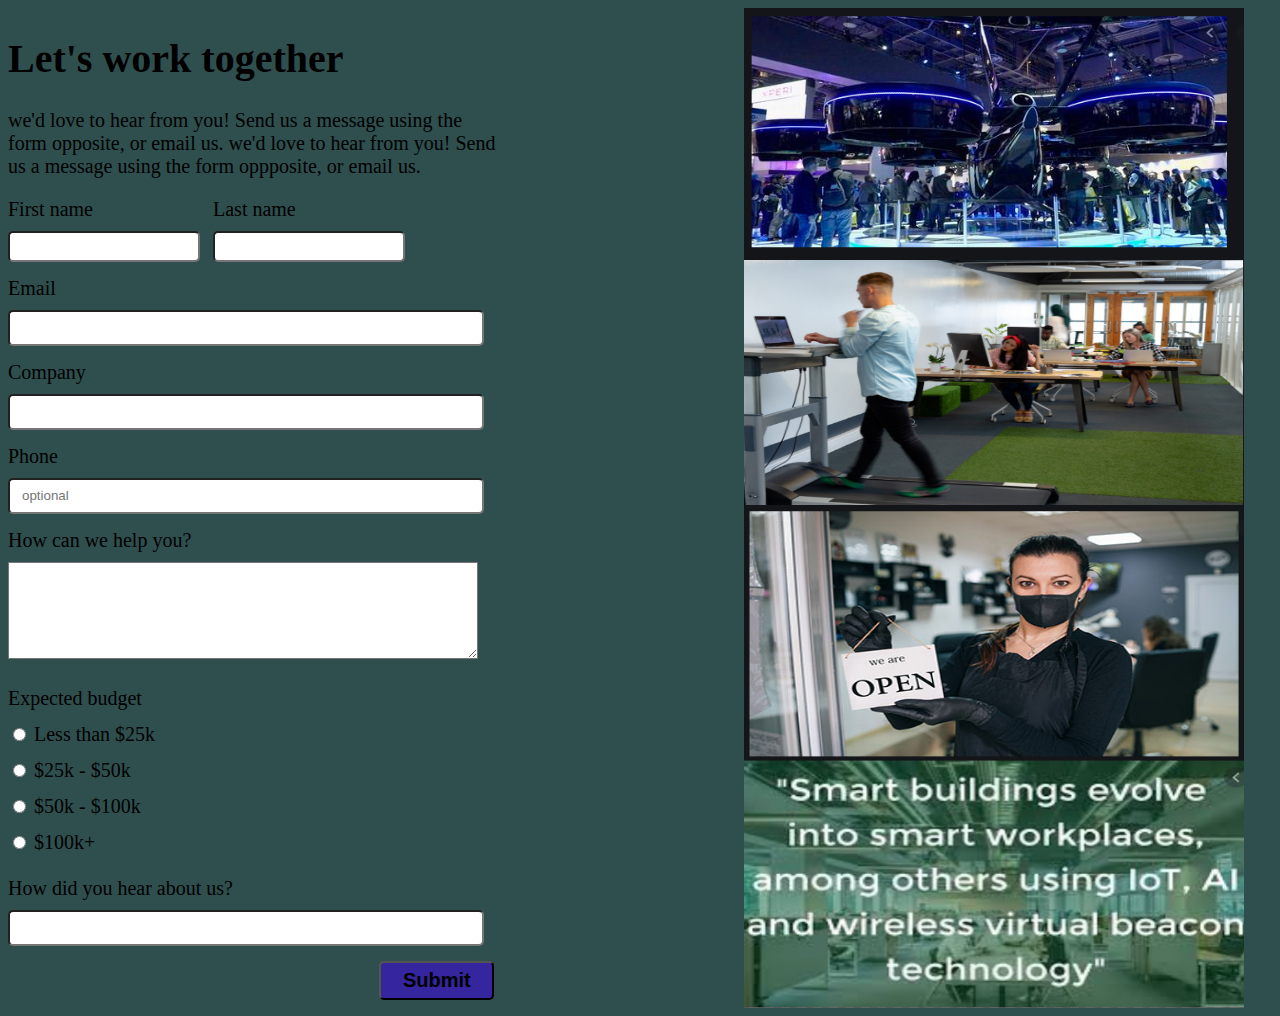
<file: index.html>
<!DOCTYPE html>
<html>
    <head>
        <title>A Login Form</title>
        <link href="index.css" rel="stylesheet">
    </head>
    <body>
        <section id="grid-container">
            <div>
                <h1>Let's work together</h1>
                <p>we'd love to hear from you! Send us a message using the</br>  form opposite, or email us. we'd love to hear from you! Send</br>  us a message using the form oppposite, or email us.
                </p>
                <form id="input-form" action="confirm.html" method="POST">
                    <div id="flex-container">
                        <label class="name-label">
                            First name<br><input class="first-child" type="text"  name="text-box" required  >
                            </label><br>
                            <label class="name-label">
                                Last name<br><input class="first-child" type="text" name="text-box" required ><br>  
                                </label>
                    </div>
                    <label id="email-label">
                      Email<br><input id="email" type="email" name="text-box" required><br>
                      </label>
                      <label class="name-label">
                        Company<br><input class="name" type="text" name="text-box" required><br>    
                        </label>
                        <label class="name-label">
                            Phone<br><input class="name" type="text" placeholder="optional" name="text-box" optional><br>    
                            </label>
                            How can we help you?<br>
                            <textarea id="textarea" rows="5" cols="50" name="text-box"></textarea><br><br>
                            Expected budget<br>
                            <input type="radio" name="options" value="Less than $25k" class="radio">
                          <label for="">Less than $25k</label>
                          <br>
                          <input type="radio" name="options" value="$25k - $50k" class="radio">
                          <label for="">$25k - $50k</label>
                          <br>
                          <input type="radio" name="options" value="$50k - $100k" class="radio">
                          <label for="">$50k - $100k</label>
                          <br>
                          <input type="radio" name="options" value=" $100k+" class="radio">
                          <label for="">$100k+</label>
                          <br><br>
                          <label class="name-label">
                           How did you hear about us?<br><input class="name" type="text" name="text-box" required><br>    
                            </label>
                            <button id="submit" type="submit"> Submit</button>
                </form>               
                       
            </div>
            <div id="images">
                <img src="images/image1.PNG" class="responsive">
                <img src="images/image2.PNG" class="responsive"> 
                <img src="images/image3.PNG" class="responsive"> 
                <img src="images/image4.PNG" class="responsive"> 
            </div>
        </section>
        
       
    </body>
</html>
</file>
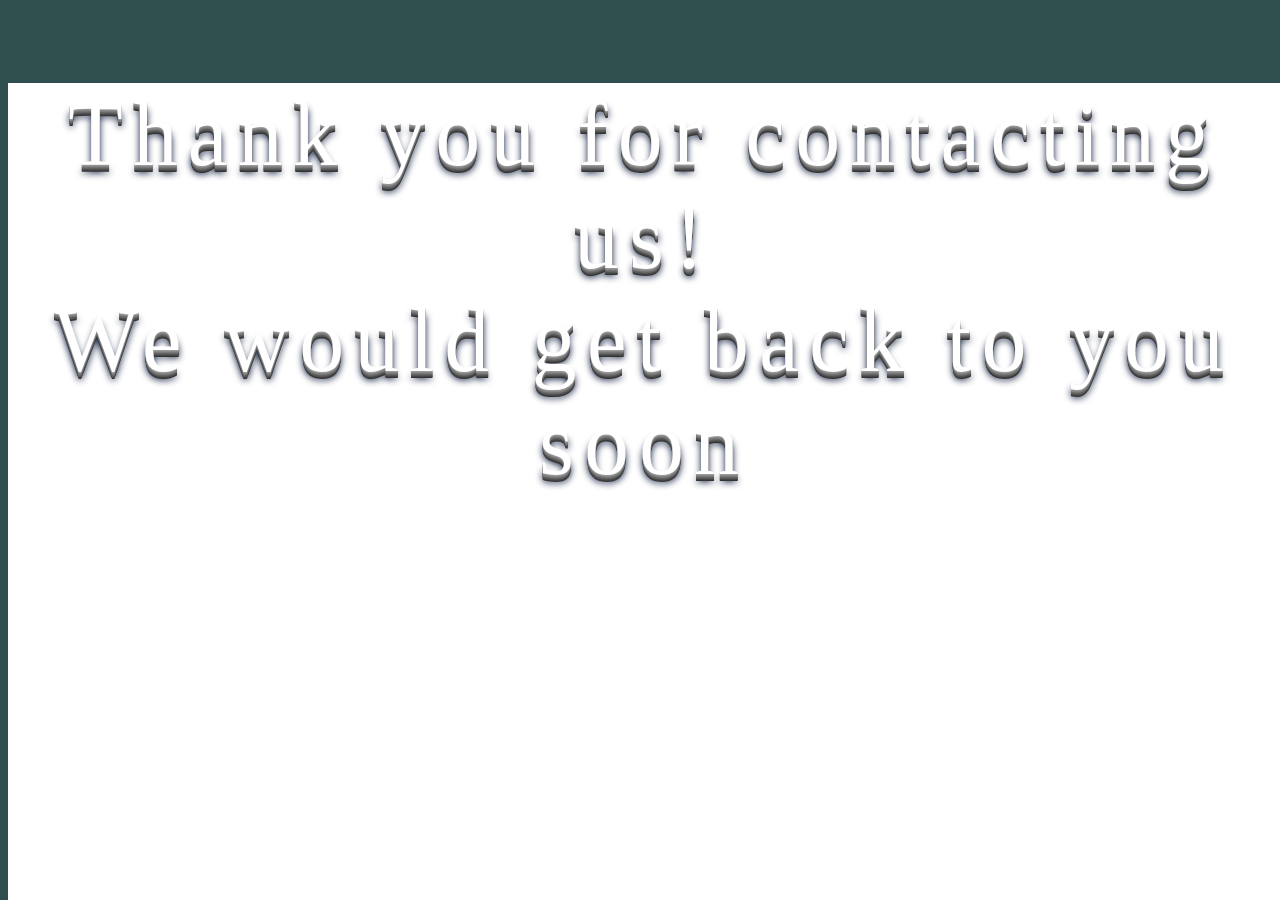
<file: confirm.html>
<!DOCTYPE html>
<html>
    <head>
        <title>Confirmation page</title>
        <link href="index.css" rel="stylesheet">
    </head>
    <body>
        <h2> Thank you for contacting us!<br> We would get back to you soon
        </h2>
    </body>
</html>
</file>
<file: index.css>
body{
    height:100%;
    width:100%;
    font-size:20px;
    font-family:'poppins','sans-serif';
    background-color:darkslategrey;
    overflow: scroll;
}
#grid-container{
    display: grid;
    grid-template-columns: 50% 50%;
}
h1{
    font-weight: bold;
   
}
h2{
    background-color: white;
    color: #fff;
	text-shadow: 0px 1px 0px #999, 0px 2px 0px #888, 0px 3px 0px #777, 0px 4px 0px #666, 0px 5px 0px #555, 0px 6px 0px #444, 0px 7px 0px #333, 0px 8px 7px #001135;
	font: 90px 'ChunkFiveRegular';
	letter-spacing: 10px;
    height:100vh;
    text-align: center;
    position: fixed;
}
.name{
    margin-top:10px;
    margin-bottom:15px;
    border-radius:5px;
    outline:transparent;
    background-color:#FFFFFF;
    padding:6px 12px;
    color:#495057;
    width:70%;
    height:20px;
  }
  #flex-container{
      display: flex;
      flex-direction: row;
      
  }
  .first-child{
    display: inline-block;
    margin-top:10px;
    margin-bottom:15px;
    border-radius:5px;
    outline:transparent;
    background-color:#FFFFFF;
    padding:6px 12px;
    color:#495057;
    width:80%;
    height:15px;  
  }
  #email{
   margin-top:10px;
    margin-bottom:15px;
    border-radius:5px;
    outline:transparent;
    background-color:#FFFFFF;
    padding:6px 12px;
    color:#495057;
    width:70%;
    height:20px;
}
textarea{
    background-color:#FFFFFF;
    padding:10px;
    margin-top:10px;
    width:70%;
  }
  .radio{
      margin-top: 18px;
  }
  #submit{
      font-weight: bold;
      font-size: 20px;
      padding: 6px 12px;
      background-color: rgb(53, 37, 158);
      border-radius: 5px;
      width: 18%;
      margin-left: 58%;
  }
#images{
    display: grid;
    grid-template-rows: repeat(4, 1fr);
    row-gap: none;
   margin-left:15%;
}
.responsive{
    width: 100%;
    height: auto;
    height: 250px;
    max-width: 500px;
}
@media screen and (max-width:900px){
    #submit{
    font-weight: bold;
    font-size: 18px;
    padding: 4px 10px;
    width: 25%;
    }
}
@media screen and (max-width:600px){
    #submit{
    font-weight: bold;
    font-size: 15px;
    padding: 3px 8px;
    width: 30%;
    }
}
</file>
